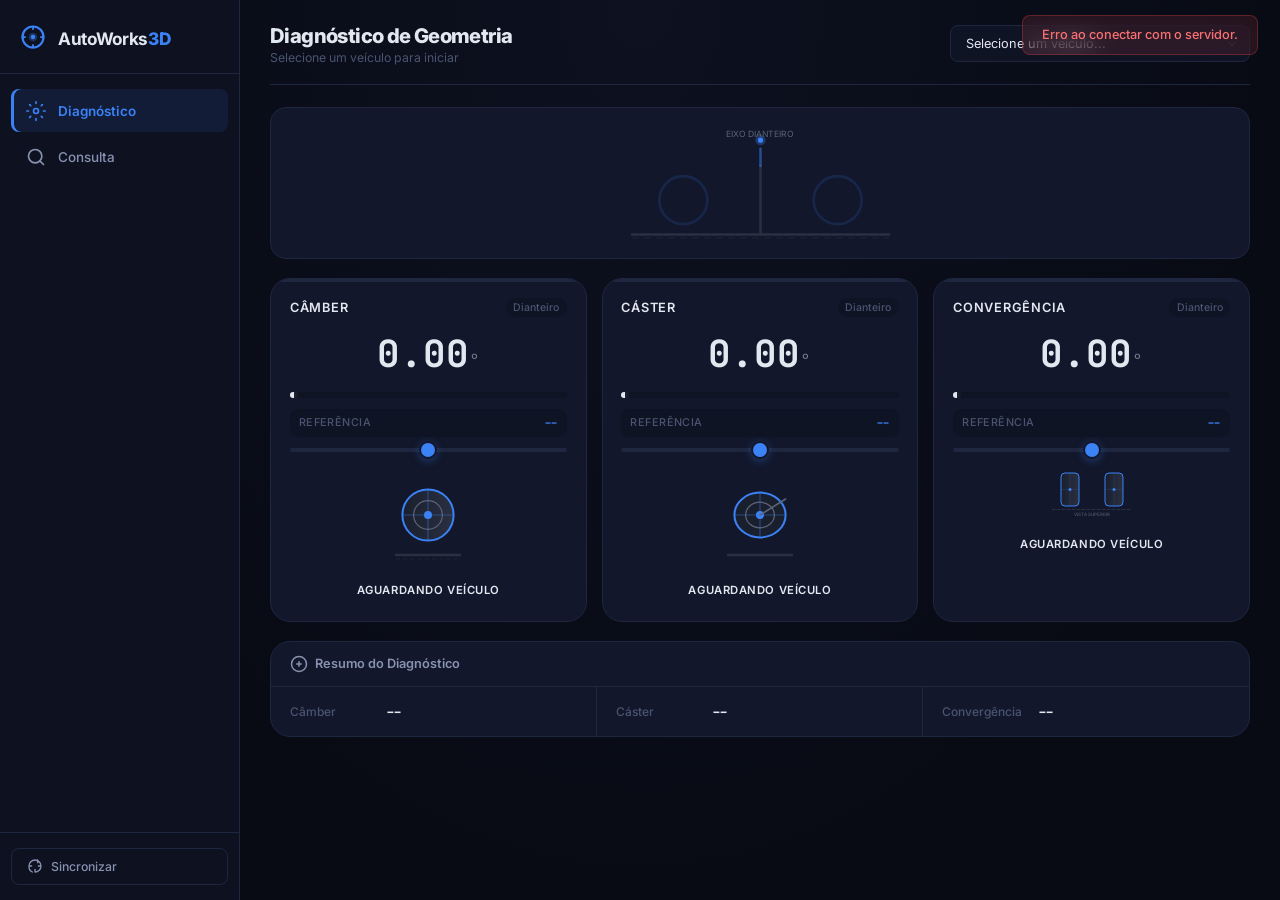
<file: alinhamento 3d /frontend/index.html>
<!DOCTYPE html>
<html lang="pt-BR">
<head>
    <meta charset="UTF-8">
    <meta name="viewport" content="width=device-width, initial-scale=1.0">
    <title>AutoWorks 3D - Diagnóstico de Geometria</title>
    <link rel="icon" href="data:image/svg+xml,<svg xmlns='http://www.w3.org/2000/svg' viewBox='0 0 32 32'><text y='28' font-size='28'>⚙️</text></svg>">
    <link rel="preconnect" href="https://fonts.googleapis.com">
    <link href="https://fonts.googleapis.com/css2?family=Inter:wght@400;500;600;700;800;900&family=JetBrains+Mono:wght@500;600;700&display=swap" rel="stylesheet">
    <link rel="stylesheet" href="css/style.css">
</head>
<body>
    <div class="app">
        <aside class="sidebar">
            <div class="logo">
                <div class="logo-icon">
                    <svg width="28" height="28" viewBox="0 0 32 32" fill="none">
                        <circle cx="16" cy="16" r="12" stroke="#3b82f6" stroke-width="2.5"/>
                        <circle cx="16" cy="16" r="5" fill="#3b82f6" opacity="0.3"/>
                        <circle cx="16" cy="16" r="2.5" fill="#3b82f6"/>
                        <path d="M16 4v3M16 25v3M4 16h3M25 16h3" stroke="#3b82f6" stroke-width="2" stroke-linecap="round"/>
                    </svg>
                </div>
                <span class="logo-text">AutoWorks<span class="logo-highlight">3D</span></span>
            </div>

            <nav class="sidebar-nav">
                <button class="nav-btn active" data-tab="diagnostico">
                    <svg width="20" height="20" viewBox="0 0 24 24" fill="none" stroke="currentColor" stroke-width="2" stroke-linecap="round"><circle cx="12" cy="12" r="3"/><path d="M12 1v2M12 21v2M4.22 4.22l1.42 1.42M18.36 18.36l1.42 1.42M1 12h2M21 12h2M4.22 19.78l1.42-1.42M18.36 5.64l1.42-1.42"/></svg>
                    <span>Diagnóstico</span>
                </button>
                <button class="nav-btn" data-tab="consulta">
                    <svg width="20" height="20" viewBox="0 0 24 24" fill="none" stroke="currentColor" stroke-width="2" stroke-linecap="round"><circle cx="11" cy="11" r="8"/><path d="m21 21-4.35-4.35"/></svg>
                    <span>Consulta</span>
                </button>
            </nav>

            <div class="sidebar-footer">
                <button id="btn-sincronizar" class="btn-sync">
                    <svg width="16" height="16" viewBox="0 0 24 24" fill="none" stroke="currentColor" stroke-width="2" stroke-linecap="round"><path d="M21 12a9 9 0 0 1-9 9m9-9a9 9 0 0 0-9-9m9 9h-4m-9 9A9 9 0 0 1 3 12m9 9v-4M3 12a9 9 0 0 1 9-9m-9 9h4m9-9v4"/></svg>
                    <span>Sincronizar</span>
                </button>
            </div>
        </aside>

        <main class="main-content">
            <header class="topbar">
                <div class="topbar-left">
                    <h1 class="topbar-title">Diagnóstico de Geometria</h1>
                    <p id="header-sub" class="topbar-sub">Selecione um veículo para iniciar</p>
                </div>
                <div class="topbar-right">
                    <div class="select-wrapper">
                        <select id="seletor-veiculo" class="select-veiculo">
                            <option value="">Selecione um veículo...</option>
                        </select>
                    </div>
                </div>
            </header>

            <div id="mensagem-status" class="toast"></div>

            <div id="tab-diagnostico" class="tab-content active">
                <div class="dashboard">

                    <div class="car-axle">
                        <svg viewBox="0 0 400 140" fill="none" xmlns="http://www.w3.org/2000/svg">
                            <defs>
                                <linearGradient id="roadGrad" x1="0" y1="0" x2="0" y2="1">
                                    <stop offset="0%" stop-color="#2a3040"/>
                                    <stop offset="100%" stop-color="#1a1f2e"/>
                                </linearGradient>
                                <filter id="glow">
                                    <feGaussianBlur stdDeviation="3" result="blur"/>
                                    <feMerge><feMergeNode in="blur"/><feMergeNode in="SourceGraphic"/></feMerge>
                                </filter>
                            </defs>
                            <line x1="50" y1="130" x2="350" y2="130" stroke="#2a3040" stroke-width="3" stroke-linecap="round"/>
                            <line x1="50" y1="134" x2="350" y2="134" stroke="#1a1f2e" stroke-width="2" stroke-dasharray="8 6"/>
                            <line x1="200" y1="130" x2="200" y2="50" stroke="#2a3040" stroke-width="3" stroke-linecap="round"/>
                            <line x1="200" y1="50" x2="200" y2="30" stroke="#3b82f6" stroke-width="3" stroke-linecap="round" opacity="0.5"/>
                            <circle cx="200" cy="20" r="6" fill="#3b82f6" opacity="0.3"/>
                            <circle cx="200" cy="20" r="3" fill="#3b82f6"/>
                            <text x="200" y="16" text-anchor="middle" fill="#5a6478" font-size="10" font-family="Inter">EIXO DIANTEIRO</text>
                            <g id="roda-esquerda-svg" transform="translate(110, 90)">
                                <circle cx="0" cy="0" r="28" stroke="#3b82f6" stroke-width="3" opacity="0.15"/>
                            </g>
                            <g id="roda-direita-svg" transform="translate(290, 90)">
                                <circle cx="0" cy="0" r="28" stroke="#3b82f6" stroke-width="3" opacity="0.15"/>
                            </g>
                        </svg>
                    </div>

                    <div class="gauge-grid">
                        <div class="gauge-card" id="card-camber">
                            <div class="gauge-header">
                                <span class="gauge-name">Câmber</span>
                                <span class="gauge-axis">Dianteiro</span>
                            </div>
                            <div class="gauge-display">
                                <span class="gauge-value" id="leitura-camber">0.00<span class="gauge-deg">°</span></span>
                            </div>
                            <div class="gauge-bar-track">
                                <div class="gauge-bar-fill" id="barra-camber"></div>
                                <div class="gauge-marker" id="marcador-camber"></div>
                            </div>
                            <div class="gauge-target">
                                <span class="target-label">Referência</span>
                                <span class="target-value" id="alvo-camber">--</span>
                            </div>
                            <input type="range" id="slider-camber" min="-3" max="3" step="0.01" value="0">
                            <div class="gauge-wheel">
                                <svg viewBox="0 0 100 120" class="wheel-svg" id="svg-camber">
                                    <defs>
                                        <linearGradient id="tireGrad" x1="0" y1="0" x2="1" y2="0">
                                            <stop offset="0%" stop-color="#1a1f2e"/>
                                            <stop offset="100%" stop-color="#2a3040"/>
                                        </linearGradient>
                                    </defs>
                                    <line x1="10" y1="110" x2="90" y2="110" stroke="#2a3040" stroke-width="3" stroke-linecap="round"/>
                                    <line x1="10" y1="115" x2="90" y2="115" stroke="#1a1f2e" stroke-width="2" stroke-dasharray="5 4"/>
                                    <g class="wheel-group">
                                        <circle cx="50" cy="60" r="32" fill="url(#tireGrad)" stroke="#3b82f6" stroke-width="2.5"/>
                                        <circle cx="50" cy="60" r="18" fill="none" stroke="#5a6478" stroke-width="1.5"/>
                                        <line x1="50" y1="28" x2="50" y2="92" stroke="#3b82f6" stroke-width="1.5" opacity="0.4"/>
                                        <line x1="18" y1="60" x2="82" y2="60" stroke="#3b82f6" stroke-width="1.5" opacity="0.4"/>
                                        <circle cx="50" cy="60" r="5" fill="#3b82f6"/>
                                    </g>
                                </svg>
                            </div>
                            <div class="gauge-status" id="status-camber">Aguardando veículo</div>
                        </div>

                        <div class="gauge-card" id="card-caster">
                            <div class="gauge-header">
                                <span class="gauge-name">Cáster</span>
                                <span class="gauge-axis">Dianteiro</span>
                            </div>
                            <div class="gauge-display">
                                <span class="gauge-value" id="leitura-caster">0.00<span class="gauge-deg">°</span></span>
                            </div>
                            <div class="gauge-bar-track">
                                <div class="gauge-bar-fill" id="barra-caster"></div>
                                <div class="gauge-marker" id="marcador-caster"></div>
                            </div>
                            <div class="gauge-target">
                                <span class="target-label">Referência</span>
                                <span class="target-value" id="alvo-caster">--</span>
                            </div>
                            <input type="range" id="slider-caster" min="0" max="10" step="0.01" value="5">
                            <div class="gauge-wheel">
                                <svg viewBox="0 0 100 120" class="wheel-svg" id="svg-caster">
                                    <line x1="10" y1="110" x2="90" y2="110" stroke="#2a3040" stroke-width="3" stroke-linecap="round"/>
                                    <g class="wheel-group">
                                        <ellipse cx="50" cy="60" rx="32" ry="28" fill="#1a1f2e" stroke="#3b82f6" stroke-width="2.5"/>
                                        <ellipse cx="50" cy="60" rx="18" ry="16" fill="none" stroke="#5a6478" stroke-width="1.5"/>
                                        <line x1="50" y1="32" x2="50" y2="88" stroke="#3b82f6" stroke-width="1.5" opacity="0.4"/>
                                        <line x1="18" y1="60" x2="82" y2="60" stroke="#3b82f6" stroke-width="1.5" opacity="0.4"/>
                                        <circle cx="50" cy="60" r="5" fill="#3b82f6"/>
                                        <line x1="50" y1="60" x2="82" y2="40" stroke="#5a6478" stroke-width="2" stroke-linecap="round"/>
                                    </g>
                                </svg>
                            </div>
                            <div class="gauge-status" id="status-caster">Aguardando veículo</div>
                        </div>

                        <div class="gauge-card" id="card-convergencia">
                            <div class="gauge-header">
                                <span class="gauge-name">Convergência</span>
                                <span class="gauge-axis">Dianteiro</span>
                            </div>
                            <div class="gauge-display">
                                <span class="gauge-value" id="leitura-convergencia">0.00<span class="gauge-deg">°</span></span>
                            </div>
                            <div class="gauge-bar-track">
                                <div class="gauge-bar-fill" id="barra-convergencia"></div>
                                <div class="gauge-marker" id="marcador-convergencia"></div>
                            </div>
                            <div class="gauge-target">
                                <span class="target-label">Referência</span>
                                <span class="target-value" id="alvo-convergencia">--</span>
                            </div>
                            <input type="range" id="slider-convergencia" min="-2" max="2" step="0.01" value="0">
                            <div class="gauge-wheel">
                                <svg viewBox="0 0 160 100" class="wheel-svg" id="svg-convergencia">
                                    <defs>
                                        <linearGradient id="convergeGrad" x1="0" y1="0" x2="1" y2="0">
                                            <stop offset="0%" stop-color="#1a1f2e"/>
                                            <stop offset="100%" stop-color="#2a3040"/>
                                        </linearGradient>
                                    </defs>
                                    <line x1="0" y1="85" x2="160" y2="85" stroke="#2a3040" stroke-width="2" stroke-linecap="round" stroke-dasharray="6 4"/>
                                    <g class="wheel-group" id="conv-esq">
                                        <rect x="18" y="12" width="36" height="66" rx="8" fill="url(#convergeGrad)" stroke="#3b82f6" stroke-width="2"/>
                                        <line x1="36" y1="12" x2="36" y2="78" stroke="#3b82f6" stroke-width="1" opacity="0.3"/>
                                        <line x1="18" y1="45" x2="54" y2="45" stroke="#3b82f6" stroke-width="1" opacity="0.3"/>
                                        <circle cx="36" cy="45" r="3" fill="#3b82f6"/>
                                    </g>
                                    <g class="wheel-group" id="conv-dir">
                                        <rect x="106" y="12" width="36" height="66" rx="8" fill="url(#convergeGrad)" stroke="#3b82f6" stroke-width="2"/>
                                        <line x1="124" y1="12" x2="124" y2="78" stroke="#3b82f6" stroke-width="1" opacity="0.3"/>
                                        <line x1="106" y1="45" x2="142" y2="45" stroke="#3b82f6" stroke-width="1" opacity="0.3"/>
                                        <circle cx="124" cy="45" r="3" fill="#3b82f6"/>
                                    </g>
                                    <text x="80" y="98" text-anchor="middle" fill="#5a6478" font-size="9" font-family="Inter">VISTA SUPERIOR</text>
                                </svg>
                            </div>
                            <div class="gauge-status" id="status-convergencia">Aguardando veículo</div>
                        </div>
                    </div>

                    <div class="summary-panel">
                        <div class="summary-header">
                            <svg width="18" height="18" viewBox="0 0 24 24" fill="none" stroke="currentColor" stroke-width="2" stroke-linecap="round"><path d="M9 12h6"/><path d="M12 9v6"/><circle cx="12" cy="12" r="10"/></svg>
                            <span>Resumo do Diagnóstico</span>
                        </div>
                        <div class="summary-body">
                            <div class="summary-item">
                                <span class="summary-label">Câmber</span>
                                <span class="summary-value" id="resumo-camber">--</span>
                                <span class="summary-badge" id="badge-camber"></span>
                            </div>
                            <div class="summary-item">
                                <span class="summary-label">Cáster</span>
                                <span class="summary-value" id="resumo-caster">--</span>
                                <span class="summary-badge" id="badge-caster"></span>
                            </div>
                            <div class="summary-item">
                                <span class="summary-label">Convergência</span>
                                <span class="summary-value" id="resumo-convergencia">--</span>
                                <span class="summary-badge" id="badge-convergencia"></span>
                            </div>
                        </div>
                    </div>
                </div>
            </div>

            <div id="tab-consulta" class="tab-content">
                <div class="consulta-panel">
                    <div class="consulta-header">
                        <div class="consulta-title">
                            <svg width="20" height="20" viewBox="0 0 24 24" fill="none" stroke="currentColor" stroke-width="2" stroke-linecap="round"><circle cx="11" cy="11" r="8"/><path d="m21 21-4.35-4.35"/></svg>
                            <span>Consulta de Veículos</span>
                        </div>
                        <p class="consulta-sub">Encontre dados de geometria por fabricante, marca, modelo ou ano</p>
                    </div>

                    <div class="filtros">
                        <div class="filtro-group">
                            <label class="filtro-label">Fabricante</label>
                            <input type="text" id="filtro-fabricante" placeholder="Ex: Stellantis, VW Group..." class="filtro-input">
                        </div>
                        <div class="filtro-group">
                            <label class="filtro-label">Marca</label>
                            <input type="text" id="filtro-marca" placeholder="Ex: Fiat, BMW..." class="filtro-input">
                        </div>
                        <div class="filtro-group">
                            <label class="filtro-label">Modelo</label>
                            <input type="text" id="filtro-modelo" placeholder="Ex: Uno, X5..." class="filtro-input">
                        </div>
                        <div class="filtro-group">
                            <label class="filtro-label">Ano</label>
                            <input type="number" id="filtro-ano" placeholder="Ex: 2020" class="filtro-input">
                        </div>
                        <div class="filtro-actions">
                            <button id="btn-pesquisar" class="btn-primary">
                                <svg width="16" height="16" viewBox="0 0 24 24" fill="none" stroke="currentColor" stroke-width="2.5" stroke-linecap="round"><circle cx="11" cy="11" r="8"/><path d="m21 21-4.35-4.35"/></svg>
                                Pesquisar
                            </button>
                            <button id="btn-limpar" class="btn-secondary">
                                <svg width="16" height="16" viewBox="0 0 24 24" fill="none" stroke="currentColor" stroke-width="2" stroke-linecap="round"><path d="M18 6 6 18"/><path d="m6 6 12 12"/></svg>
                                Limpar
                            </button>
                        </div>
                    </div>

                    <div class="resultado-bar" id="resultado-info"></div>

                    <div class="tabela-wrapper">
                        <table id="tabela-resultados">
                            <thead>
                                <tr>
                                    <th>Fabricante</th>
                                    <th>Marca</th>
                                    <th>Modelo</th>
                                    <th>Ano</th>
                                    <th class="th-acao"></th>
                                </tr>
                            </thead>
                            <tbody id="tbody-resultados"></tbody>
                        </table>
                    </div>
                    <div id="sem-resultados" class="empty-state hidden">
                        <svg width="48" height="48" viewBox="0 0 24 24" fill="none" stroke="#5a6478" stroke-width="1.5" stroke-linecap="round"><circle cx="11" cy="11" r="8"/><path d="m21 21-4.35-4.35"/></svg>
                        <p>Nenhum veículo encontrado</p>
                        <span>Tente alterar os filtros de busca</span>
                    </div>
                </div>
            </div>
        </main>
    </div>

    <script src="js/app.js"></script>
</body>
</html>
</file>
<file: alinhamento 3d /frontend/css/style.css>
* { margin: 0; padding: 0; box-sizing: border-box; }

:root {
    --bg-primary: #080b14;
    --bg-secondary: #0d1120;
    --bg-card: #12172b;
    --bg-card-hover: #181f37;
    --bg-input: #0f1425;
    --border: #1e2640;
    --border-light: #2a3455;
    --text-primary: #e2e8f0;
    --text-secondary: #8892b0;
    --text-muted: #4a5470;
    --accent: #3b82f6;
    --accent-hover: #60a5fa;
    --accent-bg: rgba(59, 130, 246, 0.1);
    --success: #22c55e;
    --success-bg: rgba(34, 197, 94, 0.12);
    --success-text: #4ade80;
    --danger: #ef4444;
    --danger-bg: rgba(239, 68, 68, 0.12);
    --danger-text: #f87171;
    --warning: #f59e0b;
    --warning-bg: rgba(245, 158, 11, 0.12);
    --radius-sm: 8px;
    --radius: 12px;
    --radius-lg: 16px;
    --radius-xl: 20px;
    --shadow: 0 1px 3px rgba(0,0,0,0.4);
    --shadow-lg: 0 8px 40px rgba(0,0,0,0.5);
    --shadow-glow: 0 0 20px rgba(59, 130, 246, 0.15);
    --transition: 0.25s cubic-bezier(0.4, 0, 0.2, 1);
    --font: 'Inter', -apple-system, BlinkMacSystemFont, 'Segoe UI', sans-serif;
    --font-mono: 'JetBrains Mono', 'Inter', monospace;
}

html { font-size: 15px; }
body {
    font-family: var(--font);
    background: var(--bg-primary);
    color: var(--text-primary);
    min-height: 100vh;
    -webkit-font-smoothing: antialiased;
    background-image: radial-gradient(ellipse at 50% 0%, #0d1120 0%, #080b14 70%);
}

.app { display: flex; min-height: 100vh; }

/* ── Sidebar ── */
.sidebar {
    width: 240px;
    background: var(--bg-secondary);
    border-right: 1px solid var(--border);
    display: flex;
    flex-direction: column;
    position: fixed;
    top: 0; left: 0;
    height: 100vh;
    z-index: 100;
    backdrop-filter: blur(12px);
}

.logo {
    display: flex;
    align-items: center;
    gap: 0.75rem;
    padding: 1.5rem 1.25rem 1.25rem;
    border-bottom: 1px solid var(--border);
}

.logo-text { font-size: 1.15rem; font-weight: 700; color: var(--text-primary); letter-spacing: -0.02em; }
.logo-highlight { color: var(--accent); font-weight: 800; }

.sidebar-nav {
    display: flex;
    flex-direction: column;
    gap: 0.25rem;
    padding: 1rem 0.75rem;
    flex: 1;
}

.nav-btn {
    display: flex;
    align-items: center;
    gap: 0.75rem;
    padding: 0.75rem 1rem;
    border: none;
    border-radius: var(--radius-sm);
    background: transparent;
    color: var(--text-secondary);
    font-size: 0.9rem;
    font-weight: 500;
    cursor: pointer;
    transition: all var(--transition);
    font-family: var(--font);
    width: 100%;
    text-align: left;
    position: relative;
}

.nav-btn:hover { background: var(--bg-card); color: var(--text-primary); }
.nav-btn.active {
    background: var(--accent-bg);
    color: var(--accent);
    font-weight: 600;
    box-shadow: inset 3px 0 0 var(--accent);
}

.sidebar-footer {
    padding: 1rem 0.75rem;
    border-top: 1px solid var(--border);
}

.btn-sync {
    display: flex;
    align-items: center;
    gap: 0.5rem;
    width: 100%;
    padding: 0.65rem 1rem;
    border: 1px solid var(--border);
    border-radius: var(--radius-sm);
    background: transparent;
    color: var(--text-secondary);
    font-size: 0.82rem;
    font-weight: 500;
    cursor: pointer;
    transition: all var(--transition);
    font-family: var(--font);
}

.btn-sync:hover {
    border-color: var(--accent);
    color: var(--accent);
    background: var(--accent-bg);
    box-shadow: var(--shadow-glow);
}

.btn-sync:disabled { opacity: 0.5; cursor: not-allowed; }
.btn-sync:disabled:hover { border-color: var(--border); color: var(--text-secondary); background: transparent; box-shadow: none; }

/* ── Main Content ── */
.main-content {
    flex: 1;
    margin-left: 240px;
    padding: 1.5rem 2rem 2rem;
    max-width: calc(100vw - 240px);
}

/* ── Topbar ── */
.topbar {
    display: flex;
    align-items: center;
    justify-content: space-between;
    gap: 1.5rem;
    margin-bottom: 1.5rem;
    padding-bottom: 1.25rem;
    border-bottom: 1px solid var(--border);
}

.topbar-title {
    font-size: 1.35rem;
    font-weight: 800;
    color: var(--text-primary);
    letter-spacing: -0.03em;
    margin-bottom: 0.15rem;
}

.topbar-sub {
    font-size: 0.82rem;
    color: var(--text-muted);
    font-weight: 400;
}

.select-wrapper {
    position: relative;
    min-width: 300px;
}

.select-veiculo {
    width: 100%;
    padding: 0.65rem 2.5rem 0.65rem 1rem;
    border: 1px solid var(--border);
    border-radius: var(--radius-sm);
    background: var(--bg-input);
    color: var(--text-primary);
    font-size: 0.85rem;
    font-family: var(--font);
    cursor: pointer;
    transition: all var(--transition);
    appearance: none;
    background-image: url("data:image/svg+xml,%3Csvg xmlns='http://www.w3.org/2000/svg' width='12' height='12' viewBox='0 0 24 24' fill='none' stroke='%234a5470' stroke-width='2.5' stroke-linecap='round'%3E%3Cpath d='m6 9 6 6 6-6'/%3E%3C/svg%3E");
    background-repeat: no-repeat;
    background-position: right 0.75rem center;
}

.select-veiculo:focus {
    outline: none;
    border-color: var(--accent);
    box-shadow: 0 0 0 3px var(--accent-bg);
}

.select-veiculo option { background: var(--bg-secondary); color: var(--text-primary); }

/* ── Toast ── */
.toast {
    position: fixed;
    top: 1rem;
    right: 1.5rem;
    padding: 0.75rem 1.25rem;
    border-radius: var(--radius-sm);
    font-size: 0.85rem;
    font-weight: 500;
    display: none;
    z-index: 999;
    animation: toastIn 0.3s ease;
    max-width: 400px;
    backdrop-filter: blur(12px);
}

.toast.status-ok {
    background: var(--success-bg);
    color: var(--success-text);
    border: 1px solid rgba(34, 197, 94, 0.3);
    display: block;
}

.toast.status-alerta {
    background: var(--danger-bg);
    color: var(--danger-text);
    border: 1px solid rgba(239, 68, 68, 0.3);
    display: block;
}

@keyframes toastIn {
    from { opacity: 0; transform: translateX(20px); }
    to { opacity: 1; transform: translateX(0); }
}

/* ── Tabs ── */
.tab-content { display: none; }
.tab-content.active { display: block; animation: fadeIn 0.35s ease; }

@keyframes fadeIn {
    from { opacity: 0; transform: translateY(10px); }
    to { opacity: 1; transform: translateY(0); }
}

/* ── Dashboard ── */
.dashboard { display: flex; flex-direction: column; gap: 1.25rem; }

/* ── Car Axle ── */
.car-axle {
    background: var(--bg-card);
    border: 1px solid var(--border);
    border-radius: var(--radius-lg);
    padding: 1rem 1.5rem;
    overflow: hidden;
}

.car-axle svg { width: 100%; height: auto; max-height: 120px; display: block; }

/* ── Gauge Grid ── */
.gauge-grid {
    display: grid;
    grid-template-columns: repeat(3, 1fr);
    gap: 1rem;
}

.gauge-card {
    background: var(--bg-card);
    border: 1px solid var(--border);
    border-radius: var(--radius-xl);
    padding: 1.25rem;
    transition: all var(--transition);
    display: flex;
    flex-direction: column;
    gap: 0.75rem;
    position: relative;
    overflow: hidden;
}

.gauge-card::before {
    content: '';
    position: absolute;
    top: 0; left: 0;
    right: 0;
    height: 3px;
    background: var(--border);
    transition: background 0.5s ease;
}

.gauge-card:hover { border-color: var(--border-light); }

.gauge-card.card-ok::before { background: var(--success); }
.gauge-card.card-alerta::before { background: var(--danger); }
.gauge-card.card-idle::before { background: var(--border); }

.gauge-header {
    display: flex;
    justify-content: space-between;
    align-items: center;
}

.gauge-name {
    font-size: 0.85rem;
    font-weight: 600;
    color: var(--text-primary);
    text-transform: uppercase;
    letter-spacing: 0.06em;
}

.gauge-axis {
    font-size: 0.7rem;
    color: var(--text-muted);
    background: var(--bg-input);
    padding: 0.2rem 0.5rem;
    border-radius: 20px;
    font-weight: 500;
}

.gauge-display {
    text-align: center;
    padding: 0.5rem 0;
}

.gauge-value {
    font-family: var(--font-mono);
    font-size: 2.5rem;
    font-weight: 700;
    color: var(--text-primary);
    transition: color 0.3s ease;
    line-height: 1;
}

.gauge-value.ok { color: var(--success-text); }
.gauge-value.alerta { color: var(--danger-text); }

.gauge-deg {
    font-size: 1.2rem;
    font-weight: 400;
    opacity: 0.5;
}

/* Gauge Bar */
.gauge-bar-track {
    height: 6px;
    background: var(--bg-input);
    border-radius: 3px;
    position: relative;
    overflow: hidden;
}

.gauge-bar-fill {
    height: 100%;
    border-radius: 3px;
    transition: width 0.3s ease, background 0.4s ease;
    width: 0%;
}

.gauge-bar-fill.ok { background: var(--success); }
.gauge-bar-fill.alerta { background: var(--danger); }

.gauge-marker {
    position: absolute;
    top: -3px;
    width: 4px;
    height: 12px;
    background: var(--text-primary);
    border-radius: 2px;
    transition: left 0.15s ease;
    box-shadow: 0 0 6px rgba(255,255,255,0.2);
}

.gauge-target {
    display: flex;
    justify-content: space-between;
    align-items: center;
    padding: 0.4rem 0.6rem;
    background: var(--bg-input);
    border-radius: var(--radius-sm);
}

.target-label { font-size: 0.72rem; color: var(--text-muted); text-transform: uppercase; letter-spacing: 0.04em; font-weight: 500; }
.target-value { font-family: var(--font-mono); font-size: 0.8rem; font-weight: 600; color: var(--accent); }

/* Slider */
input[type=range] {
    width: 100%;
    height: 4px;
    -webkit-appearance: none;
    appearance: none;
    background: var(--border);
    border-radius: 2px;
    outline: none;
    cursor: pointer;
    transition: opacity var(--transition);
}

input[type=range]::-webkit-slider-thumb {
    -webkit-appearance: none;
    width: 18px;
    height: 18px;
    border-radius: 50%;
    background: var(--accent);
    border: 2px solid var(--bg-card);
    cursor: pointer;
    box-shadow: 0 2px 8px rgba(59, 130, 246, 0.35);
    transition: transform 0.15s ease;
}

input[type=range]::-webkit-slider-thumb:hover { transform: scale(1.15); }
input[type=range]::-moz-range-thumb {
    width: 18px;
    height: 18px;
    border-radius: 50%;
    background: var(--accent);
    border: 2px solid var(--bg-card);
    cursor: pointer;
}

/* Wheel SVGs */
.gauge-wheel {
    display: flex;
    justify-content: center;
    padding: 0.25rem 0;
}

.wheel-svg {
    width: 80px;
    height: auto;
    display: block;
}

.wheel-svg .wheel-group {
    transition: transform 0.08s ease;
}

/* Status label */
.gauge-status {
    text-align: center;
    font-size: 0.75rem;
    font-weight: 600;
    padding: 0.35rem 0.75rem;
    border-radius: 20px;
    text-transform: uppercase;
    letter-spacing: 0.05em;
}

.gauge-status.idle { background: var(--bg-input); color: var(--text-muted); }
.gauge-status.ok { background: var(--success-bg); color: var(--success-text); }
.gauge-status.alerta { background: var(--danger-bg); color: var(--danger-text); }

/* ── Summary Panel ── */
.summary-panel {
    background: var(--bg-card);
    border: 1px solid var(--border);
    border-radius: var(--radius-xl);
    overflow: hidden;
}

.summary-header {
    display: flex;
    align-items: center;
    gap: 0.5rem;
    padding: 0.85rem 1.25rem;
    border-bottom: 1px solid var(--border);
    font-size: 0.85rem;
    font-weight: 600;
    color: var(--text-secondary);
}

.summary-body {
    display: grid;
    grid-template-columns: repeat(3, 1fr);
    gap: 0;
}

.summary-item {
    display: flex;
    align-items: center;
    gap: 1rem;
    padding: 1rem 1.25rem;
    border-right: 1px solid var(--border);
}

.summary-item:last-child { border-right: none; }

.summary-label {
    font-size: 0.8rem;
    color: var(--text-muted);
    font-weight: 500;
    min-width: 80px;
}

.summary-value {
    font-family: var(--font-mono);
    font-size: 0.95rem;
    font-weight: 600;
    color: var(--text-primary);
    flex: 1;
}

.summary-value.ok { color: var(--success-text); }
.summary-value.alerta { color: var(--danger-text); }

.summary-badge {
    font-size: 0.7rem;
    font-weight: 700;
    padding: 0.2rem 0.6rem;
    border-radius: 20px;
    text-transform: uppercase;
    letter-spacing: 0.04em;
}

.summary-badge.ok { background: var(--success-bg); color: var(--success-text); }
.summary-badge.alerta { background: var(--danger-bg); color: var(--danger-text); }
.summary-badge.idle { background: var(--bg-input); color: var(--text-muted); }

/* ── Consulta ── */
.consulta-panel {
    background: var(--bg-card);
    border: 1px solid var(--border);
    border-radius: var(--radius-xl);
    padding: 1.5rem;
}

.consulta-header {
    margin-bottom: 1.25rem;
    padding-bottom: 1rem;
    border-bottom: 1px solid var(--border);
}

.consulta-title {
    display: flex;
    align-items: center;
    gap: 0.5rem;
    font-size: 1rem;
    font-weight: 700;
    color: var(--text-primary);
    margin-bottom: 0.25rem;
}

.consulta-sub {
    font-size: 0.82rem;
    color: var(--text-muted);
    margin-left: 1.75rem;
}

.filtros {
    display: flex;
    gap: 0.75rem;
    align-items: flex-end;
    flex-wrap: wrap;
    margin-bottom: 1rem;
}

.filtro-group {
    display: flex;
    flex-direction: column;
    gap: 0.35rem;
    flex: 1;
    min-width: 140px;
}

.filtro-label {
    font-size: 0.7rem;
    font-weight: 600;
    color: var(--text-muted);
    text-transform: uppercase;
    letter-spacing: 0.06em;
}

.filtro-input {
    padding: 0.6rem 0.85rem;
    border: 1px solid var(--border);
    border-radius: var(--radius-sm);
    background: var(--bg-input);
    color: var(--text-primary);
    font-size: 0.85rem;
    font-family: var(--font);
    transition: all var(--transition);
}

.filtro-input:focus {
    outline: none;
    border-color: var(--accent);
    box-shadow: 0 0 0 3px var(--accent-bg);
}

.filtro-input::placeholder { color: var(--text-muted); }

.filtro-actions {
    display: flex;
    gap: 0.5rem;
    align-items: flex-end;
    padding-bottom: 1px;
}

.btn-primary, .btn-secondary {
    display: inline-flex;
    align-items: center;
    gap: 0.4rem;
    padding: 0.6rem 1.25rem;
    border: none;
    border-radius: var(--radius-sm);
    font-size: 0.85rem;
    font-weight: 600;
    cursor: pointer;
    transition: all var(--transition);
    font-family: var(--font);
    white-space: nowrap;
}

.btn-primary {
    background: var(--accent);
    color: #fff;
}

.btn-primary:hover {
    background: var(--accent-hover);
    box-shadow: 0 4px 20px rgba(59, 130, 246, 0.35);
    transform: translateY(-1px);
}

.btn-primary:active { transform: translateY(0); }

.btn-secondary {
    background: transparent;
    color: var(--text-secondary);
    border: 1px solid var(--border);
}

.btn-secondary:hover {
    background: var(--bg-card-hover);
    color: var(--text-primary);
    border-color: var(--text-muted);
}

.resultado-bar {
    font-size: 0.82rem;
    color: var(--text-secondary);
    padding: 0.5rem 0;
    min-height: 1.5rem;
}

/* ── Table ── */
.tabela-wrapper {
    overflow-x: auto;
    border: 1px solid var(--border);
    border-radius: var(--radius);
    background: var(--bg-secondary);
}

table { width: 100%; border-collapse: collapse; }

thead th {
    padding: 0.75rem 1rem;
    font-size: 0.72rem;
    font-weight: 700;
    color: var(--text-muted);
    text-transform: uppercase;
    letter-spacing: 0.06em;
    text-align: left;
    border-bottom: 1px solid var(--border);
    background: var(--bg-card);
}

.th-acao { width: 80px; text-align: center; }

tbody tr {
    border-bottom: 1px solid rgba(30, 38, 64, 0.5);
    transition: background var(--transition);
}

tbody tr:last-child { border-bottom: none; }
tbody tr:hover { background: var(--bg-card-hover); }

tbody td {
    padding: 0.65rem 1rem;
    font-size: 0.85rem;
    color: var(--text-primary);
}

.btn-selecionar {
    display: inline-flex;
    align-items: center;
    gap: 0.3rem;
    padding: 0.3rem 0.85rem;
    border: 1px solid var(--accent);
    border-radius: 20px;
    background: transparent;
    color: var(--accent);
    font-size: 0.75rem;
    font-weight: 600;
    cursor: pointer;
    transition: all var(--transition);
    font-family: var(--font);
}

.btn-selecionar:hover {
    background: var(--accent);
    color: #fff;
    box-shadow: 0 2px 12px rgba(59, 130, 246, 0.3);
}

/* ── Empty State ── */
.empty-state {
    display: flex;
    flex-direction: column;
    align-items: center;
    gap: 0.5rem;
    padding: 3rem 2rem;
    color: var(--text-muted);
}

.empty-state p { font-size: 0.95rem; font-weight: 500; }
.empty-state span { font-size: 0.82rem; }
.hidden { display: none !important; }

/* ── Responsive ── */
@media (max-width: 1200px) {
    .gauge-grid { grid-template-columns: repeat(3, 1fr); }
}

@media (max-width: 900px) {
    .gauge-grid { grid-template-columns: 1fr; }
    .summary-body { grid-template-columns: 1fr; }
    .summary-item { border-right: none; border-bottom: 1px solid var(--border); }
    .summary-item:last-child { border-bottom: none; }
}

@media (max-width: 768px) {
    .sidebar {
        width: 60px;
        padding: 0.75rem 0.5rem;
    }
    .logo-text, .nav-btn span, .sidebar-footer span, .btn-sync span { display: none; }
    .logo { justify-content: center; padding: 1rem 0.5rem; }
    .nav-btn { justify-content: center; padding: 0.75rem; }
    .sidebar-nav { padding: 0.5rem; }
    .sidebar-footer { padding: 0.5rem; display: flex; justify-content: center; }
    .btn-sync { justify-content: center; padding: 0.65rem; }
    .main-content { margin-left: 60px; padding: 1rem; max-width: calc(100vw - 60px); }
    .topbar { flex-direction: column; align-items: stretch; }
    .select-wrapper { min-width: 100%; }
    .filtros { flex-direction: column; }
    .filtro-group { min-width: 100%; }
    .filtro-actions { width: 100%; }
    .filtro-actions button { flex: 1; justify-content: center; }
    .gauge-value { font-size: 2rem; }
}

@media (max-width: 480px) {
    .sidebar { width: 48px; }
    .main-content { margin-left: 48px; padding: 0.75rem; max-width: calc(100vw - 48px); }
    .gauge-value { font-size: 1.6rem; }
}
</file>
